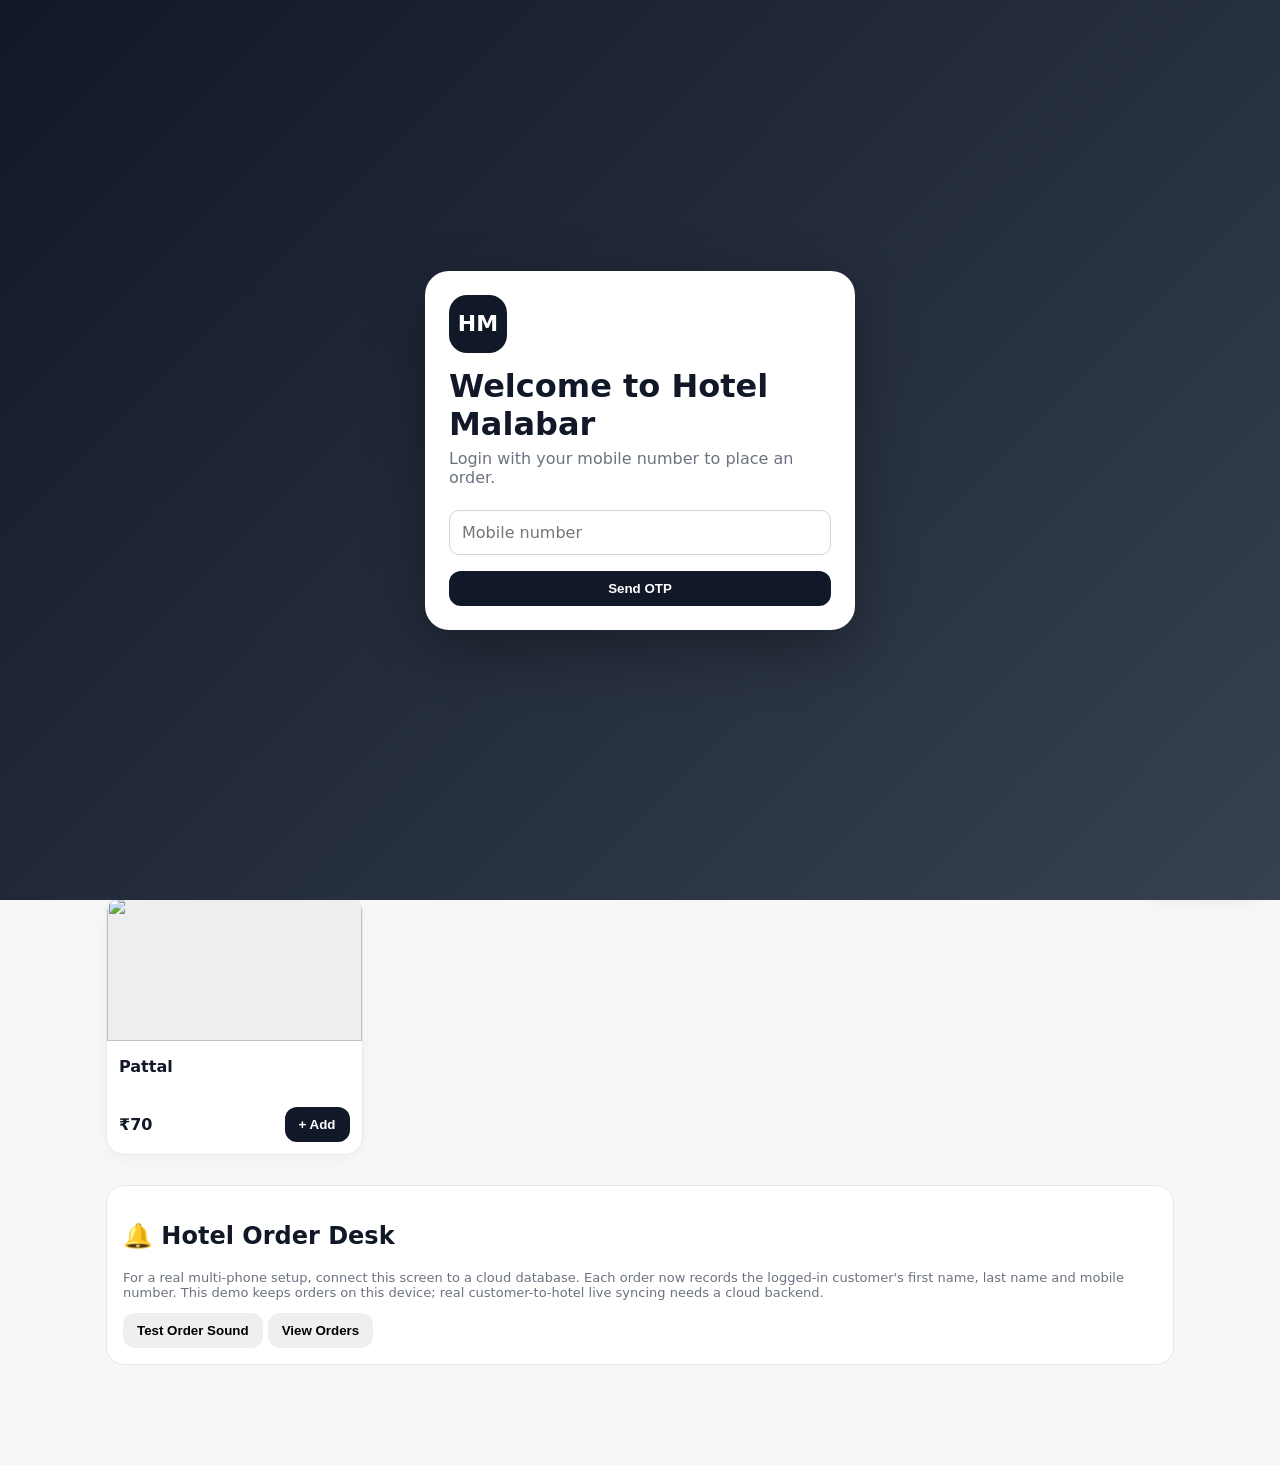
<file: index.html>
<!doctype html><html lang="en"><head><meta charset="utf-8"><meta name="viewport" content="width=device-width,initial-scale=1"><meta name="theme-color" content="#111827"><title>Hotel Malabar</title><style>
:root{--bg:#f7f7f8;--card:#fff;--ink:#111827;--muted:#6b7280;--brand:#0f172a;--accent:#e11d48;--line:#e5e7eb}*{box-sizing:border-box}body{margin:0;font-family:system-ui,-apple-system,Segoe UI,Roboto,sans-serif;background:var(--bg);color:var(--ink)}header{position:sticky;top:0;z-index:20;background:#fff;border-bottom:1px solid var(--line)}.top{max-width:1100px;margin:auto;padding:14px 16px;display:flex;align-items:center;gap:12px;justify-content:space-between}.logo{display:flex;align-items:center;gap:10px;font-weight:900;font-size:20px}.mark{width:42px;height:42px;border-radius:13px;background:linear-gradient(135deg,#111827,#374151);color:#fff;display:grid;place-items:center;font-weight:900}button{border:0;border-radius:12px;padding:10px 14px;font-weight:700;cursor:pointer}.cartbtn{background:#111827;color:#fff}main{max-width:1100px;margin:auto;padding:18px 16px 100px}.hero{background:linear-gradient(135deg,#111827,#374151);color:#fff;border-radius:22px;padding:24px;margin-bottom:18px}.hero h1{margin:0 0 5px;font-size:30px}.hero p{margin:4px 0;color:#d1d5db}.notice{margin-top:14px;background:#fff;color:#111827;padding:10px 12px;border-radius:12px;font-weight:700;display:inline-block}.cats{display:flex;gap:8px;overflow:auto;padding:4px 0 14px;position:sticky;top:71px;background:var(--bg);z-index:10}.cat{white-space:nowrap;background:#fff;border:1px solid var(--line);padding:9px 13px;border-radius:999px}.cat.active{background:#111827;color:#fff}.grid{display:grid;grid-template-columns:repeat(auto-fill,minmax(210px,1fr));gap:14px}.card{background:#fff;border:1px solid var(--line);border-radius:18px;overflow:hidden;box-shadow:0 4px 14px #00000008}.pic{width:100%;height:145px;object-fit:cover;background:#eee}.body{padding:12px}.name{font-weight:800;min-height:42px}.row{display:flex;align-items:center;justify-content:space-between;gap:8px;margin-top:8px}.price{font-weight:900}.add{background:#111827;color:#fff}.add:disabled{background:#d1d5db;cursor:not-allowed}.fab{position:fixed;right:18px;bottom:18px;z-index:30;background:#e11d48;color:#fff;border-radius:999px;padding:14px 18px;box-shadow:0 8px 25px #0003}.drawer{position:fixed;inset:0;background:#0007;z-index:50;display:none}.drawer.show{display:block}.sheet{position:absolute;right:0;top:0;height:100%;width:min(460px,100%);background:#fff;padding:18px;overflow:auto}.sheet h2{margin-top:0}.cartline{display:grid;grid-template-columns:1fr auto auto;gap:8px;align-items:center;border-bottom:1px solid var(--line);padding:12px 0}.qty button{padding:4px 8px;border:1px solid var(--line);background:#fff}.field{width:100%;padding:12px;border:1px solid #d1d5db;border-radius:10px;margin:5px 0 10px;font:inherit}.summary{background:#f3f4f6;border-radius:14px;padding:12px;margin-top:10px}.checkout{background:#111827;color:#fff;width:100%;margin-top:12px}.admin{margin-top:30px;background:#fff;border:1px solid var(--line);border-radius:18px;padding:16px}.order{border:1px solid var(--line);border-radius:14px;padding:12px;margin-top:10px}.muted{color:var(--muted);font-size:13px}.bill{font-family:ui-monospace,monospace;background:#fff;border:1px dashed #aaa;padding:16px;max-width:420px;margin:0 auto}@media(max-width:600px){.grid{grid-template-columns:repeat(2,minmax(0,1fr));gap:9px}.pic{height:110px}.body{padding:9px}.name{font-size:14px}.hero h1{font-size:25px}}

.loginOverlay{position:fixed;inset:0;z-index:999;background:linear-gradient(135deg,#111827,#374151);display:grid;place-items:center;padding:18px}
.loginCard{width:min(430px,100%);background:#fff;border-radius:24px;padding:24px;box-shadow:0 20px 60px #0005}
.loginLogo{width:58px;height:58px;border-radius:18px;background:#111827;color:#fff;display:grid;place-items:center;font-weight:900;font-size:22px;margin-bottom:14px}
.loginCard h1{margin:0 0 6px}.loginCard p{color:#6b7280;margin:6px 0 18px}
.loginStep{display:none}.loginStep.active{display:block}
.loginBtn{width:100%;background:#111827;color:#fff;margin-top:6px}
.otpHint{background:#f3f4f6;border-radius:12px;padding:10px;margin:10px 0;font-size:13px}
.profile{font-size:13px;color:#6b7280}
.logoutBtn{background:#f3f4f6;color:#111827}
</style></head><body class='locked'>
<div class="loginOverlay" id="loginOverlay">
  <div class="loginCard">
    <div class="loginLogo">HM</div>
    <div id="stepPhone" class="loginStep active">
      <h1>Welcome to Hotel Malabar</h1>
      <p>Login with your mobile number to place an order.</p>
      <input class="field" id="loginPhone" inputmode="numeric" maxlength="10" placeholder="Mobile number">
      <button class="loginBtn" onclick="sendOTP()">Send OTP</button>
    </div>
    <div id="stepOtp" class="loginStep">
      <h1>Verify mobile number</h1>
      <p>Enter the 6-digit OTP.</p>
      <input class="field" id="loginOtp" inputmode="numeric" maxlength="6" placeholder="Enter OTP">
      <div class="otpHint" id="otpHint"></div>
      <button class="loginBtn" onclick="verifyOTP()">Verify OTP</button>
      <button class="logoutBtn" style="width:100%;margin-top:8px" onclick="backToPhone()">Change number</button>
    </div>
    <div id="stepName" class="loginStep">
      <h1>Your details</h1>
      <p>Enter your name once. We will attach it to every order.</p>
      <input class="field" id="firstName" placeholder="First name">
      <input class="field" id="lastName" placeholder="Last name">
      <button class="loginBtn" onclick="saveProfile()">Continue to Hotel Malabar</button>
    </div>
  </div>
</div>
<header><div class="top"><div class="logo"><div class="mark">HM</div><div>HOTEL MALABAR<div class="muted">Food Delivery</div></div></div><div style="display:flex;align-items:center;gap:8px"><span class="profile" id="headerProfile"></span><button class="logoutBtn" onclick="logout()">Logout</button><button class="cartbtn" onclick="openCart()">🛒 Cart <span id="cartCount">0</span></button></div></header><main><section class="hero"><h1>Hotel Malabar</h1><p>Fresh Kerala & Indian favourites delivered to your door.</p><p>📍 Bommasandra • Yarandahalli • Jigani • Electronic City</p><div class="notice">🚚 First 2 km FREE • After 2 km: ₹50 / km</div></section><div class="cats" id="cats"></div><div class="grid" id="grid"></div><section class="admin"><h2>🔔 Hotel Order Desk</h2><p class="muted">For a real multi-phone setup, connect this screen to a cloud database. Each order now records the logged-in customer's first name, last name and mobile number. This demo keeps orders on this device; real customer-to-hotel live syncing needs a cloud backend.</p><button onclick="testSound()">Test Order Sound</button> <button onclick="showOrders()">View Orders</button><div id="orders"></div></section></main><button class="fab" onclick="openCart()">🛒 View Cart</button>
<div class="drawer" id="drawer"><div class="sheet"><button onclick="closeCart()">✕ Close</button><h2>Your Order</h2><div id="cart"></div><div class="summary"><div>Food total: ₹<span id="foodTotal">0</span></div><div>Delivery: ₹<span id="delivery">0</span></div><hr><strong>Total: ₹<span id="grand">0</span></strong></div><h3>Customer</h3><div class="summary"><b id="loggedCustomer">Not logged in</b><div class="muted" id="loggedPhone"></div></div><textarea class="field" id="address" rows="3" placeholder="Delivery address"></textarea><input class="field" id="km" type="number" min="0" step="0.1" placeholder="Delivery distance in km (e.g. 3.5)"><p class="muted">0–2 km = FREE. Above 2 km, each started km is ₹50.</p><button class="checkout" onclick="placeOrder()">Place Order</button></div></div>
<div class="drawer" id="billDrawer"><div class="sheet"><button onclick="document.getElementById('billDrawer').classList.remove('show')">✕ Close</button><div id="bill"></div><button class="checkout" onclick="window.print()">🖨️ Print Bill</button></div></div>
<script>const items=[{"id": 1, "cat": "Breakfast", "name": "Puttu", "price": 70, "img": "https://loremflickr.com/640/480/puttu?lock=2670"}, {"id": 2, "cat": "Breakfast", "name": "Poori", "price": 70, "img": "https://loremflickr.com/640/480/poori?lock=179"}, {"id": 3, "cat": "Breakfast", "name": "Appam", "price": 70, "img": "https://loremflickr.com/640/480/appam?lock=1907"}, {"id": 4, "cat": "Breakfast", "name": "Idli", "price": 70, "img": "https://loremflickr.com/640/480/idli?lock=173"}, {"id": 5, "cat": "Breakfast", "name": "Tomato Rice Bath", "price": 70, "img": "https://loremflickr.com/640/480/tomato+rice+bath?lock=5310"}, {"id": 6, "cat": "Breakfast", "name": "Lemon Rice Bath", "price": 70, "img": "https://loremflickr.com/640/480/lemon+rice+bath?lock=7626"}, {"id": 7, "cat": "Breakfast", "name": "Pulao", "price": 70, "img": "https://loremflickr.com/640/480/pulao?lock=9058"}, {"id": 8, "cat": "Breakfast", "name": "Nool Puttu", "price": 70, "img": "https://loremflickr.com/640/480/nool+puttu?lock=7531"}, {"id": 9, "cat": "Breakfast", "name": "Pattal", "price": 70, "img": "https://loremflickr.com/640/480/pattal?lock=659"}, {"id": 10, "cat": "Dosa", "name": "Plain Dosa", "price": 60, "img": "https://loremflickr.com/640/480/plain+dosa?lock=7473"}, {"id": 11, "cat": "Dosa", "name": "Ghee Roast", "price": 60, "img": "https://loremflickr.com/640/480/ghee+roast?lock=5171"}, {"id": 12, "cat": "Dosa", "name": "Set Dosa", "price": 70, "img": "https://loremflickr.com/640/480/set+dosa?lock=4213"}, {"id": 13, "cat": "Dosa", "name": "Lemon Dosa", "price": 70, "img": "https://loremflickr.com/640/480/lemon+dosa?lock=6619"}, {"id": 14, "cat": "Dosa", "name": "Neer Dosa", "price": 70, "img": "https://loremflickr.com/640/480/neer+dosa?lock=3807"}, {"id": 15, "cat": "Dosa", "name": "Egg Dosa", "price": 70, "img": "https://loremflickr.com/640/480/egg+dosa?lock=7744"}, {"id": 16, "cat": "Dosa", "name": "Chilly Chicken Dosa", "price": 180, "img": "https://loremflickr.com/640/480/chilly+chicken+food+dosa?lock=4999"}, {"id": 17, "cat": "Dosa", "name": "Butter Chicken Dosa", "price": 190, "img": "https://loremflickr.com/640/480/butter+chicken+food+dosa?lock=6227"}, {"id": 18, "cat": "Dosa", "name": "Egg Chilly Dosa", "price": 150, "img": "https://loremflickr.com/640/480/egg+chilly+dosa?lock=9171"}, {"id": 19, "cat": "Dosa", "name": "Paneer Dosa", "price": 140, "img": "https://loremflickr.com/640/480/paneer+dosa?lock=9522"}, {"id": 20, "cat": "Dosa", "name": "Mushroom Dosa", "price": 150, "img": "https://loremflickr.com/640/480/mushroom+dosa?lock=6364"}, {"id": 21, "cat": "Noodles", "name": "Chicken Noodles", "price": 190, "img": "https://loremflickr.com/640/480/chicken+food+noodles?lock=6028"}, {"id": 22, "cat": "Noodles", "name": "Egg Noodles", "price": 150, "img": "https://loremflickr.com/640/480/egg+noodles?lock=7073"}, {"id": 23, "cat": "Noodles", "name": "Chicken Schezwan Noodles", "price": 200, "img": "https://loremflickr.com/640/480/chicken+food+schezwan+noodles?lock=48"}, {"id": 24, "cat": "Noodles", "name": "Egg Schezwan Noodles", "price": 170, "img": "https://loremflickr.com/640/480/egg+schezwan+noodles?lock=148"}, {"id": 25, "cat": "Noodles", "name": "Mix Non Veg Noodles", "price": 270, "img": "https://loremflickr.com/640/480/mix+non+veg+noodles?lock=2100"}, {"id": 26, "cat": "Noodles", "name": "Veg Noodles", "price": 150, "img": "https://loremflickr.com/640/480/veg+noodles?lock=5865"}, {"id": 27, "cat": "Biriyani", "name": "Chicken Biryani", "price": 210, "img": "https://loremflickr.com/640/480/chicken+food+biryani?lock=2524"}, {"id": 28, "cat": "Biriyani", "name": "Chicken Biryani Half", "price": 150, "img": "https://loremflickr.com/640/480/chicken+food+biryani+half?lock=4158"}, {"id": 29, "cat": "Biriyani", "name": "Malabar Biryani", "price": 220, "img": "https://loremflickr.com/640/480/malabar+biryani?lock=1219"}, {"id": 30, "cat": "Biriyani", "name": "Hyderbad Biryani", "price": 250, "img": "https://loremflickr.com/640/480/hyderbad+biryani?lock=7444"}, {"id": 31, "cat": "Biriyani", "name": "Andhra Biryani", "price": 260, "img": "https://loremflickr.com/640/480/andhra+biryani?lock=3458"}, {"id": 32, "cat": "Biriyani", "name": "Chilli Chicken Biryani", "price": 260, "img": "https://loremflickr.com/640/480/chilli+chicken+food+biryani?lock=1139"}, {"id": 33, "cat": "Biriyani", "name": "Lolipop Biryani", "price": 280, "img": "https://loremflickr.com/640/480/lolipop+biryani?lock=1511"}, {"id": 34, "cat": "Biriyani", "name": "Chicken Manchuriyani Biryani", "price": 250, "img": "https://loremflickr.com/640/480/chicken+food+manchuriyani+biryani?lock=8964"}, {"id": 35, "cat": "Biriyani", "name": "Sp Chicken Biryani", "price": 260, "img": "https://loremflickr.com/640/480/sp+chicken+food+biryani?lock=6305"}, {"id": 36, "cat": "Biriyani", "name": "Tandoori Biryani", "price": 270, "img": "https://loremflickr.com/640/480/tandoori+biryani?lock=1305"}, {"id": 37, "cat": "Biriyani", "name": "Tandoori Kalmi Biryani", "price": 270, "img": "https://loremflickr.com/640/480/tandoori+kalmi+biryani?lock=8261"}, {"id": 38, "cat": "Biriyani", "name": "Fry Peas Biryani", "price": 250, "img": "https://loremflickr.com/640/480/fry+peas+biryani?lock=7150"}, {"id": 39, "cat": "Biriyani", "name": "Egg Biryani", "price": 150, "img": "https://loremflickr.com/640/480/egg+biryani?lock=8134"}, {"id": 40, "cat": "Biriyani", "name": "Mutton Biryani", "price": 320, "img": "https://loremflickr.com/640/480/mutton+food+biryani?lock=6329"}, {"id": 41, "cat": "Biriyani", "name": "Hyderabadi Mutton Biryani", "price": 340, "img": "https://loremflickr.com/640/480/hyderabadi+mutton+food+biryani?lock=3560"}, {"id": 42, "cat": "Biriyani", "name": "Prawns Biryani", "price": 270, "img": "https://loremflickr.com/640/480/prawn+food+biryani?lock=5460"}, {"id": 43, "cat": "Biriyani", "name": "Fish Biryani", "price": 320, "img": "https://loremflickr.com/640/480/fish+food+biryani?lock=8897"}, {"id": 44, "cat": "Biriyani", "name": "Mutton Pulao", "price": 330, "img": "https://loremflickr.com/640/480/mutton+food+pulao?lock=4662"}, {"id": 45, "cat": "Biriyani", "name": "Chicken Pulao", "price": 200, "img": "https://loremflickr.com/640/480/chicken+food+pulao?lock=6548"}, {"id": 46, "cat": "Biriyani", "name": "Biryani Rice", "price": 110, "img": "https://loremflickr.com/640/480/biryani+rice?lock=5294"}, {"id": 47, "cat": "Chinese Rice", "name": "Chicken Fried Rice", "price": 180, "img": "https://loremflickr.com/640/480/chicken+food+fried+rice?lock=4430"}, {"id": 48, "cat": "Chinese Rice", "name": "Egg Fried Rice", "price": 140, "img": "https://loremflickr.com/640/480/egg+fried+rice?lock=9348"}, {"id": 49, "cat": "Chinese Rice", "name": "Chicken Schezwan Fried Rice", "price": 190, "img": "https://loremflickr.com/640/480/chicken+food+schezwan+fried+rice?lock=8608"}, {"id": 50, "cat": "Chinese Rice", "name": "Egg Schezwan Fried Rice", "price": 160, "img": "https://loremflickr.com/640/480/egg+schezwan+fried+rice?lock=3879"}, {"id": 51, "cat": "Chinese Rice", "name": "Prawns Fried Rice", "price": 300, "img": "https://loremflickr.com/640/480/prawn+food+fried+rice?lock=4597"}, {"id": 52, "cat": "Chinese Rice", "name": "Mix Non Veg Fried Rice", "price": 310, "img": "https://loremflickr.com/640/480/mix+non+veg+fried+rice?lock=3008"}, {"id": 53, "cat": "Veg Rice & Biriyani", "name": "Paneer Biryani", "price": 200, "img": "https://loremflickr.com/640/480/paneer+biryani?lock=1458"}, {"id": 54, "cat": "Veg Rice & Biriyani", "name": "Mushroom Biryani", "price": 200, "img": "https://loremflickr.com/640/480/mushroom+biryani?lock=8117"}, {"id": 55, "cat": "Veg Rice & Biriyani", "name": "Vegetable Biryani", "price": 140, "img": "https://loremflickr.com/640/480/vegetable+biryani?lock=2590"}, {"id": 56, "cat": "Veg Rice & Biriyani", "name": "Veg Fried Rice", "price": 130, "img": "https://loremflickr.com/640/480/veg+fried+rice?lock=7656"}, {"id": 57, "cat": "Veg Rice & Biriyani", "name": "Ghee Rice", "price": 100, "img": "https://loremflickr.com/640/480/ghee+rice?lock=899"}, {"id": 58, "cat": "Veg Rice & Biriyani", "name": "Jeera Rice", "price": 100, "img": "https://loremflickr.com/640/480/jeera+rice?lock=8990"}, {"id": 59, "cat": "Veg Rice & Biriyani", "name": "Veg Schezwan Fried Rice", "price": 140, "img": "https://loremflickr.com/640/480/veg+schezwan+fried+rice?lock=9425"}, {"id": 60, "cat": "Veg Rice & Biriyani", "name": "Veg Pulao", "price": 120, "img": "https://loremflickr.com/640/480/veg+pulao?lock=3789"}, {"id": 61, "cat": "Veg Rice & Biriyani", "name": "Paneer Fried Rice", "price": 170, "img": "https://loremflickr.com/640/480/paneer+fried+rice?lock=7335"}, {"id": 62, "cat": "Veg Rice & Biriyani", "name": "Mushroom Fried Rice", "price": 170, "img": "https://loremflickr.com/640/480/mushroom+fried+rice?lock=9739"}, {"id": 63, "cat": "Veg Rice & Biriyani", "name": "Gobi Fried Rice", "price": 150, "img": "https://loremflickr.com/640/480/gobi+fried+rice?lock=1313"}, {"id": 64, "cat": "Roti Items", "name": "Tandoori Roti", "price": 40, "img": "https://loremflickr.com/640/480/tandoori+roti?lock=1290"}, {"id": 65, "cat": "Roti Items", "name": "Butter Roti", "price": 50, "img": "https://loremflickr.com/640/480/butter+roti?lock=707"}, {"id": 66, "cat": "Roti Items", "name": "Butter Non (2pcs)", "price": 110, "img": "https://loremflickr.com/640/480/butter+non?lock=2861"}, {"id": 67, "cat": "Roti Items", "name": "Plain Nan (2pcs)", "price": 90, "img": "https://loremflickr.com/640/480/plain+nan?lock=7694"}, {"id": 68, "cat": "Roti Items", "name": "Garlic Nan (2pcs)", "price": 120, "img": "https://loremflickr.com/640/480/garlic+nan?lock=493"}, {"id": 69, "cat": "Roti Items", "name": "Kulcha (2pcs)", "price": 90, "img": "https://loremflickr.com/640/480/kulcha?lock=6368"}, {"id": 70, "cat": "Roti Items", "name": "Butter Kulcha", "price": 120, "img": "https://loremflickr.com/640/480/butter+kulcha?lock=4186"}, {"id": 71, "cat": "Roti Items", "name": "Aloo Paratha", "price": 80, "img": "https://loremflickr.com/640/480/aloo+paratha?lock=8753"}, {"id": 72, "cat": "Roti Items", "name": "Kerala Paratha", "price": 25, "img": "https://loremflickr.com/640/480/kerala+paratha?lock=7641"}, {"id": 73, "cat": "Roti Items", "name": "Egg Ceylon Paratha", "price": 90, "img": "https://loremflickr.com/640/480/egg+ceylon+paratha?lock=1036"}, {"id": 74, "cat": "Roti Items", "name": "Plain Ceylon (2pcs)", "price": 70, "img": "https://loremflickr.com/640/480/plain+ceylon?lock=9655"}, {"id": 75, "cat": "Roti Items", "name": "Special Parotta", "price": 80, "img": "https://loremflickr.com/640/480/special+parotta?lock=1271"}, {"id": 76, "cat": "Roti Items", "name": "Chicken Kothu Parotta", "price": 140, "img": "https://loremflickr.com/640/480/chicken+food+kothu+parotta?lock=4239"}, {"id": 77, "cat": "Roti Items", "name": "Veg Kothu Parotta", "price": 100, "img": "https://loremflickr.com/640/480/veg+kothu+parotta?lock=367"}, {"id": 78, "cat": "Roti Items", "name": "Egg Kothu Parotta", "price": 110, "img": "https://loremflickr.com/640/480/egg+kothu+parotta?lock=5981"}, {"id": 79, "cat": "Meals", "name": "Kerala Meals", "price": 100, "img": "https://loremflickr.com/640/480/kerala+meals?lock=7061"}, {"id": 80, "cat": "Meals", "name": "Special Meals", "price": 170, "img": "https://loremflickr.com/640/480/special+meals?lock=4845"}, {"id": 81, "cat": "Meals", "name": "Chicken Curry Rice", "price": 230, "img": "https://loremflickr.com/640/480/chicken+food+curry+rice?lock=9772"}, {"id": 82, "cat": "Meals", "name": "Mutton Curry Rice", "price": 290, "img": "https://loremflickr.com/640/480/mutton+food+curry+rice?lock=1483"}, {"id": 83, "cat": "Meals", "name": "Fish Curry Rice", "price": 230, "img": "https://loremflickr.com/640/480/fish+food+curry+rice?lock=4667"}, {"id": 84, "cat": "Meals", "name": "Chatti Choru", "price": 250, "img": "https://loremflickr.com/640/480/chatti+choru?lock=9893"}, {"id": 85, "cat": "Veg Starters", "name": "Paneer Tikka", "price": 260, "img": "https://loremflickr.com/640/480/paneer+tikka?lock=2316"}, {"id": 86, "cat": "Veg Starters", "name": "Malai Broccoli", "price": 280, "img": "https://loremflickr.com/640/480/malai+broccoli?lock=416"}, {"id": 87, "cat": "Veg Starters", "name": "Hariyali Paneer Tikka", "price": 280, "img": "https://loremflickr.com/640/480/hariyali+paneer+tikka?lock=922"}, {"id": 88, "cat": "Veg Starters", "name": "Gobi Manchurian", "price": 130, "img": "https://loremflickr.com/640/480/gobi+manchurian?lock=3766"}, {"id": 89, "cat": "Veg Starters", "name": "Paneer Manchurian", "price": 200, "img": "https://loremflickr.com/640/480/paneer+manchurian?lock=6955"}, {"id": 90, "cat": "Veg Starters", "name": "Paneer Chilli", "price": 200, "img": "https://loremflickr.com/640/480/paneer+chilli?lock=7066"}, {"id": 91, "cat": "Veg Starters", "name": "Paneer Mejestic", "price": 220, "img": "https://loremflickr.com/640/480/paneer+mejestic?lock=8547"}, {"id": 92, "cat": "Veg Starters", "name": "Dragon Paneer", "price": 240, "img": "https://loremflickr.com/640/480/dragon+paneer?lock=3324"}, {"id": 93, "cat": "Veg Starters", "name": "Veg 65", "price": 200, "img": "https://loremflickr.com/640/480/veg+65?lock=9546"}, {"id": 94, "cat": "Veg Starters", "name": "Mushroom Manchurian", "price": 200, "img": "https://loremflickr.com/640/480/mushroom+manchurian?lock=8514"}, {"id": 95, "cat": "Veg Starters", "name": "Mushroom Chilli", "price": 200, "img": "https://loremflickr.com/640/480/mushroom+chilli?lock=1552"}, {"id": 96, "cat": "Veg Starters", "name": "Mushroom Pepper", "price": 200, "img": "https://loremflickr.com/640/480/mushroom+pepper?lock=5871"}, {"id": 97, "cat": "Veg Starters", "name": "Mushroom 65", "price": 200, "img": "https://loremflickr.com/640/480/mushroom+65?lock=5006"}, {"id": 98, "cat": "Veg Starters", "name": "Mushroom Pakoda", "price": 200, "img": "https://loremflickr.com/640/480/mushroom+pakoda?lock=9634"}, {"id": 99, "cat": "Veg Starters", "name": "Baby Corn Chilli", "price": 200, "img": "https://loremflickr.com/640/480/baby+corn+chilli?lock=469"}, {"id": 100, "cat": "Veg Starters", "name": "Baby Corn Manchurian", "price": 200, "img": "https://loremflickr.com/640/480/baby+corn+manchurian?lock=1001"}, {"id": 101, "cat": "Veg Starters", "name": "Baby Corn Pepper", "price": 200, "img": "https://loremflickr.com/640/480/baby+corn+pepper?lock=5776"}, {"id": 102, "cat": "Veg Starters", "name": "Paneer Pepper", "price": 200, "img": "https://loremflickr.com/640/480/paneer+pepper?lock=333"}, {"id": 103, "cat": "Veg Starters", "name": "Paneer Fry", "price": 200, "img": "https://loremflickr.com/640/480/paneer+fry?lock=7350"}, {"id": 104, "cat": "Veg Starters", "name": "Paneer 65", "price": 200, "img": "https://loremflickr.com/640/480/paneer+65?lock=1919"}, {"id": 105, "cat": "Egg Items", "name": "Egg Chilli", "price": 120, "img": "https://loremflickr.com/640/480/egg+chilli?lock=2864"}, {"id": 106, "cat": "Egg Items", "name": "Egg Manchurian", "price": 120, "img": "https://loremflickr.com/640/480/egg+manchurian?lock=1036"}, {"id": 107, "cat": "Egg Items", "name": "Egg 65", "price": 120, "img": "https://loremflickr.com/640/480/egg+65?lock=2890"}, {"id": 108, "cat": "Egg Items", "name": "Egg Pepper", "price": 120, "img": "https://loremflickr.com/640/480/egg+pepper?lock=416"}, {"id": 109, "cat": "Egg Items", "name": "Omlete", "price": 70, "img": "https://loremflickr.com/640/480/omlete?lock=3858"}, {"id": 110, "cat": "Egg Items", "name": "Egg Masala", "price": 110, "img": "https://loremflickr.com/640/480/egg+masala?lock=4128"}, {"id": 111, "cat": "Egg Items", "name": "Egg Roast", "price": 80, "img": "https://loremflickr.com/640/480/egg+roast?lock=1227"}, {"id": 112, "cat": "Egg Items", "name": "Kalaki", "price": 70, "img": "https://loremflickr.com/640/480/kalaki?lock=5449"}, {"id": 113, "cat": "Egg Items", "name": "Egg Mugali", "price": 110, "img": "https://loremflickr.com/640/480/egg+mugali?lock=1454"}, {"id": 114, "cat": "Egg Items", "name": "Eggburji", "price": 80, "img": "https://loremflickr.com/640/480/eggburji?lock=224"}, {"id": 115, "cat": "Non Veg Starters", "name": "Chicken Manchurian", "price": 230, "img": "https://loremflickr.com/640/480/chicken+food+manchurian?lock=2899"}, {"id": 116, "cat": "Non Veg Starters", "name": "Chicken Chilly", "price": 230, "img": "https://loremflickr.com/640/480/chicken+food+chilly?lock=6640"}, {"id": 117, "cat": "Non Veg Starters", "name": "Chicken Pepper Dry", "price": 230, "img": "https://loremflickr.com/640/480/chicken+food+pepper+dry?lock=1127"}, {"id": 118, "cat": "Non Veg Starters", "name": "Dragon Chicken", "price": 270, "img": "https://loremflickr.com/640/480/dragon+chicken+food?lock=1717"}, {"id": 119, "cat": "Non Veg Starters", "name": "Chicken Majestic", "price": 270, "img": "https://loremflickr.com/640/480/chicken+food+majestic?lock=1797"}, {"id": 120, "cat": "Non Veg Starters", "name": "Chicken Lemon Dry", "price": 270, "img": "https://loremflickr.com/640/480/chicken+food+lemon+dry?lock=6804"}, {"id": 121, "cat": "Non Veg Starters", "name": "Chicken Lollipop", "price": 240, "img": "https://loremflickr.com/640/480/chicken+food+lollipop?lock=1189"}, {"id": 122, "cat": "Non Veg Starters", "name": "Chicken Fry", "price": 230, "img": "https://loremflickr.com/640/480/chicken+food+fry?lock=6535"}, {"id": 123, "cat": "Non Veg Starters", "name": "Chicken Gaunter Dry", "price": 270, "img": "https://loremflickr.com/640/480/chicken+food+gaunter+dry?lock=3349"}, {"id": 124, "cat": "Non Veg Starters", "name": "Chicken 65", "price": 250, "img": "https://loremflickr.com/640/480/chicken+food+65?lock=4397"}, {"id": 125, "cat": "Non Veg Starters", "name": "Chicken Kabab", "price": 170, "img": "https://loremflickr.com/640/480/chicken+food+kabab?lock=9831"}, {"id": 126, "cat": "Non Veg Starters", "name": "Chicken Honey", "price": 250, "img": "https://loremflickr.com/640/480/chicken+food+honey?lock=7064"}, {"id": 127, "cat": "Non Veg Starters", "name": "Chicken Ginger Dry", "price": 250, "img": "https://loremflickr.com/640/480/chicken+food+ginger+dry?lock=6206"}, {"id": 128, "cat": "Non Veg Starters", "name": "Chicken 555", "price": 260, "img": "https://loremflickr.com/640/480/chicken+food+555?lock=6751"}, {"id": 129, "cat": "Non Veg Starters", "name": "Mutton Fry", "price": 260, "img": "https://loremflickr.com/640/480/mutton+food+fry?lock=1695"}, {"id": 130, "cat": "Non Veg Starters", "name": "Mutton Pepper Dry", "price": 260, "img": "https://loremflickr.com/640/480/mutton+food+pepper+dry?lock=656"}, {"id": 131, "cat": "Non Veg Starters", "name": "Mutton Ghee Rost", "price": 280, "img": "https://loremflickr.com/640/480/mutton+food+ghee+rost?lock=8682"}, {"id": 132, "cat": "Non Veg Starters", "name": "Mutton Chilli", "price": 260, "img": "https://loremflickr.com/640/480/mutton+food+chilli?lock=4045"}, {"id": 133, "cat": "Non Veg Starters", "name": "Mutton Boti Fry", "price": 250, "img": "https://loremflickr.com/640/480/mutton+food+boti+fry?lock=3900"}, {"id": 134, "cat": "Non Veg Starters", "name": "Mutton Boti Masala", "price": 200, "img": "https://loremflickr.com/640/480/mutton+food+boti+masala?lock=2317"}, {"id": 135, "cat": "Tandoori", "name": "Tandoori Chicken (Full)", "price": 460, "img": "https://loremflickr.com/640/480/tandoori+chicken+food?lock=3171"}, {"id": 136, "cat": "Tandoori", "name": "Tandoori Chicken (Half)", "price": 250, "img": "https://loremflickr.com/640/480/tandoori+chicken+food?lock=8202"}, {"id": 137, "cat": "Tandoori", "name": "Kalmi Kabab (Full)", "price": 310, "img": "https://loremflickr.com/640/480/kalmi+kabab?lock=1967"}, {"id": 138, "cat": "Tandoori", "name": "Kalmi Kabab (Half)", "price": 180, "img": "https://loremflickr.com/640/480/kalmi+kabab?lock=5555"}, {"id": 139, "cat": "Tandoori", "name": "Hariyali Kabab", "price": 230, "img": "https://loremflickr.com/640/480/hariyali+kabab?lock=5189"}, {"id": 140, "cat": "Tandoori", "name": "Chicken Tikka", "price": 240, "img": "https://loremflickr.com/640/480/chicken+food+tikka?lock=1930"}, {"id": 141, "cat": "Tandoori", "name": "Malai Tikka", "price": 260, "img": "https://loremflickr.com/640/480/malai+tikka?lock=8482"}, {"id": 142, "cat": "Tandoori", "name": "Chicken Seekh Kabab", "price": 280, "img": "https://loremflickr.com/640/480/chicken+food+seekh+kabab?lock=4528"}, {"id": 143, "cat": "Tandoori", "name": "Mutton Seekh Kabab", "price": 320, "img": "https://loremflickr.com/640/480/mutton+food+seekh+kabab?lock=8895"}, {"id": 144, "cat": "Non Veg Curry", "name": "Chicken Curry", "price": 180, "img": "https://loremflickr.com/640/480/chicken+food+curry?lock=7887"}, {"id": 145, "cat": "Non Veg Curry", "name": "Malabar Sp Chicken", "price": 230, "img": "https://loremflickr.com/640/480/malabar+sp+chicken+food?lock=9823"}, {"id": 146, "cat": "Non Veg Curry", "name": "Kadai Chicken", "price": 260, "img": "https://loremflickr.com/640/480/kadai+chicken+food?lock=9727"}, {"id": 147, "cat": "Non Veg Curry", "name": "Butter Chicken", "price": 260, "img": "https://loremflickr.com/640/480/butter+chicken+food?lock=1170"}, {"id": 148, "cat": "Non Veg Curry", "name": "Hyderbadi Chicken", "price": 260, "img": "https://loremflickr.com/640/480/hyderbadi+chicken+food?lock=421"}, {"id": 149, "cat": "Non Veg Curry", "name": "Chicken Tikka Masala", "price": 270, "img": "https://loremflickr.com/640/480/chicken+food+tikka+masala?lock=4269"}, {"id": 150, "cat": "Non Veg Curry", "name": "Chicken Chatpat", "price": 290, "img": "https://loremflickr.com/640/480/chicken+food+chatpat?lock=8066"}, {"id": 151, "cat": "Non Veg Curry", "name": "Chicken Handi", "price": 290, "img": "https://loremflickr.com/640/480/chicken+food+handi?lock=8232"}, {"id": 152, "cat": "Non Veg Curry", "name": "Chicken Cleopatra", "price": 270, "img": "https://loremflickr.com/640/480/chicken+food+cleopatra?lock=8335"}, {"id": 153, "cat": "Non Veg Curry", "name": "Chicken Chettinad", "price": 290, "img": "https://loremflickr.com/640/480/chicken+food+chettinad?lock=7511"}, {"id": 154, "cat": "Non Veg Curry", "name": "Dumka Chicken", "price": 290, "img": "https://loremflickr.com/640/480/dumka+chicken+food?lock=6421"}, {"id": 155, "cat": "Non Veg Curry", "name": "Ginger Chicken", "price": 260, "img": "https://loremflickr.com/640/480/ginger+chicken+food?lock=3053"}, {"id": 156, "cat": "Non Veg Curry", "name": "Garlic Chicken", "price": 260, "img": "https://loremflickr.com/640/480/garlic+chicken+food?lock=5732"}, {"id": 157, "cat": "Non Veg Curry", "name": "Lemon Chicken", "price": 260, "img": "https://loremflickr.com/640/480/lemon+chicken+food?lock=9886"}, {"id": 158, "cat": "Non Veg Curry", "name": "Chicken Mughlai", "price": 260, "img": "https://loremflickr.com/640/480/chicken+food+mughlai?lock=1997"}, {"id": 159, "cat": "Veg Curry", "name": "Dal Fry", "price": 100, "img": "https://loremflickr.com/640/480/dal+fry?lock=3730"}, {"id": 160, "cat": "Veg Curry", "name": "Dal Thadka", "price": 110, "img": "https://loremflickr.com/640/480/dal+thadka?lock=9936"}, {"id": 161, "cat": "Veg Curry", "name": "Dal Makhani", "price": 170, "img": "https://loremflickr.com/640/480/dal+makhani?lock=1268"}, {"id": 162, "cat": "Veg Curry", "name": "Mix Veg", "price": 170, "img": "https://loremflickr.com/640/480/mix+veg?lock=1788"}, {"id": 163, "cat": "Veg Curry", "name": "Palak Dal", "price": 170, "img": "https://loremflickr.com/640/480/palak+dal?lock=3630"}, {"id": 164, "cat": "Veg Curry", "name": "Green Pease Masala", "price": 100, "img": "https://loremflickr.com/640/480/green+pease+masala?lock=9500"}, {"id": 165, "cat": "Veg Curry", "name": "Chana Masala", "price": 100, "img": "https://loremflickr.com/640/480/chana+masala?lock=8217"}, {"id": 166, "cat": "Veg Curry", "name": "Aloo Palak", "price": 110, "img": "https://loremflickr.com/640/480/aloo+palak?lock=3544"}, {"id": 167, "cat": "Veg Curry", "name": "Paneer Butter Masala", "price": 170, "img": "https://loremflickr.com/640/480/paneer+butter+masala?lock=8002"}, {"id": 168, "cat": "Veg Curry", "name": "Palak Paneer", "price": 170, "img": "https://loremflickr.com/640/480/palak+paneer?lock=4737"}, {"id": 169, "cat": "Veg Curry", "name": "Veg Kadai", "price": 170, "img": "https://loremflickr.com/640/480/veg+kadai?lock=9619"}, {"id": 170, "cat": "Veg Curry", "name": "Paneer Kadai", "price": 200, "img": "https://loremflickr.com/640/480/paneer+kadai?lock=969"}, {"id": 171, "cat": "Veg Curry", "name": "Shahi Paneer", "price": 220, "img": "https://loremflickr.com/640/480/shahi+paneer?lock=4109"}, {"id": 172, "cat": "Veg Curry", "name": "Paneer Tikka Masala", "price": 220, "img": "https://loremflickr.com/640/480/paneer+tikka+masala?lock=6432"}, {"id": 173, "cat": "Veg Curry", "name": "Paneer Chaat Masala", "price": 220, "img": "https://loremflickr.com/640/480/paneer+chaat+masala?lock=4218"}, {"id": 174, "cat": "Veg Curry", "name": "Lacha Paneer", "price": 240, "img": "https://loremflickr.com/640/480/lacha+paneer?lock=1117"}, {"id": 175, "cat": "Veg Curry", "name": "Paneer Palapaja", "price": 240, "img": "https://loremflickr.com/640/480/paneer+palapaja?lock=6294"}, {"id": 176, "cat": "Veg Curry", "name": "Mushroom Mughlai", "price": 160, "img": "https://loremflickr.com/640/480/mushroom+mughlai?lock=1199"}, {"id": 177, "cat": "Veg Curry", "name": "Mushroom Kadai", "price": 160, "img": "https://loremflickr.com/640/480/mushroom+kadai?lock=334"}, {"id": 178, "cat": "Veg Curry", "name": "Mushroom Butter Masala", "price": 170, "img": "https://loremflickr.com/640/480/mushroom+butter+masala?lock=6752"}, {"id": 179, "cat": "Veg Curry", "name": "Baby Corn Masala", "price": 170, "img": "https://loremflickr.com/640/480/baby+corn+masala?lock=417"}, {"id": 180, "cat": "Veg Curry", "name": "Baby Corn Kadai", "price": 190, "img": "https://loremflickr.com/640/480/baby+corn+kadai?lock=8874"}, {"id": 181, "cat": "Veg Curry", "name": "Kaju Paneer", "price": 180, "img": "https://loremflickr.com/640/480/kaju+paneer?lock=2761"}, {"id": 182, "cat": "Veg Curry", "name": "Kaju Masala", "price": 170, "img": "https://loremflickr.com/640/480/kaju+masala?lock=5439"}, {"id": 183, "cat": "Grill", "name": "Grill Chicken Half", "price": 250, "img": "https://loremflickr.com/640/480/grill+chicken+food+half?lock=2470"}, {"id": 184, "cat": "Grill", "name": "Grill Chicken Full", "price": 460, "img": "https://loremflickr.com/640/480/grill+chicken+food+full?lock=5768"}, {"id": 185, "cat": "Grill", "name": "Alfaham Half", "price": 250, "img": "https://loremflickr.com/640/480/alfaham+half?lock=4787"}, {"id": 186, "cat": "Grill", "name": "Alfaham Full", "price": 460, "img": "https://loremflickr.com/640/480/alfaham+full?lock=6201"}, {"id": 187, "cat": "Grill", "name": "Shawarma Plate", "price": 140, "img": "https://loremflickr.com/640/480/shawarma+plate?lock=4303"}, {"id": 188, "cat": "Grill", "name": "Shawarma Roll", "price": 110, "img": "https://loremflickr.com/640/480/shawarma+roll?lock=6664"}, {"id": 189, "cat": "Grill", "name": "Alfaham (Quarter)", "price": 150, "img": "https://loremflickr.com/640/480/alfaham?lock=2946"}, {"id": 190, "cat": "Chinese Soup", "name": "Veg Sweet Corn Soup", "price": 130, "img": "https://loremflickr.com/640/480/veg+sweet+corn+soup?lock=943"}, {"id": 191, "cat": "Chinese Soup", "name": "Tomato Soup", "price": 130, "img": "https://loremflickr.com/640/480/tomato+soup?lock=1451"}, {"id": 192, "cat": "Chinese Soup", "name": "Veg Manjol Soup", "price": 150, "img": "https://loremflickr.com/640/480/veg+manjol+soup?lock=2929"}, {"id": 193, "cat": "Chinese Soup", "name": "Veg Clear Sour", "price": 150, "img": "https://loremflickr.com/640/480/veg+clear+sour?lock=9285"}, {"id": 194, "cat": "Chinese Soup", "name": "Veg Lemon Coriander", "price": 150, "img": "https://loremflickr.com/640/480/veg+lemon+coriander?lock=1673"}, {"id": 195, "cat": "Non Veg Soup", "name": "Chicken Sweet Corn", "price": 150, "img": "https://loremflickr.com/640/480/chicken+food+sweet+corn?lock=5963"}, {"id": 196, "cat": "Non Veg Soup", "name": "Chicken Manchow", "price": 150, "img": "https://loremflickr.com/640/480/chicken+food+manchow?lock=0"}, {"id": 197, "cat": "Non Veg Soup", "name": "Chicken Hot Sour Soup", "price": 150, "img": "https://loremflickr.com/640/480/chicken+food+hot+sour+soup?lock=5349"}, {"id": 198, "cat": "Non Veg Soup", "name": "Chicken Tommyane Sour", "price": 150, "img": "https://loremflickr.com/640/480/chicken+food+tommyane+sour?lock=1773"}, {"id": 199, "cat": "Non Veg Soup", "name": "Mutton Soup", "price": 180, "img": "https://loremflickr.com/640/480/mutton+food+soup?lock=1639"}, {"id": 200, "cat": "Sea Food", "name": "Fish Chilli", "price": null, "img": "https://loremflickr.com/640/480/fish+food+chilli?lock=2752"}, {"id": 201, "cat": "Sea Food", "name": "Fish Fry", "price": null, "img": "https://loremflickr.com/640/480/fish+food+fry?lock=9449"}, {"id": 202, "cat": "Sea Food", "name": "Fish Kabab", "price": null, "img": "https://loremflickr.com/640/480/fish+food+kabab?lock=628"}, {"id": 203, "cat": "Sea Food", "name": "Apollo Fish", "price": null, "img": "https://loremflickr.com/640/480/apollo+fish+food?lock=5393"}, {"id": 204, "cat": "Sea Food", "name": "Prawns Fish", "price": null, "img": "https://loremflickr.com/640/480/prawn+food+fish+food?lock=4888"}, {"id": 205, "cat": "Sea Food", "name": "Prawns Pepper", "price": null, "img": "https://loremflickr.com/640/480/prawn+food+pepper?lock=293"}, {"id": 206, "cat": "Sea Food", "name": "Loose Prawns", "price": null, "img": "https://loremflickr.com/640/480/loose+prawn+food?lock=1431"}, {"id": 207, "cat": "Sea Food", "name": "Prawns Chilli", "price": null, "img": "https://loremflickr.com/640/480/prawn+food+chilli?lock=1824"}, {"id": 208, "cat": "Sea Food", "name": "Garlic Prawns", "price": null, "img": "https://loremflickr.com/640/480/garlic+prawn+food?lock=3815"}, {"id": 209, "cat": "Tea / Coffee", "name": "Tea", "price": 12, "img": "https://loremflickr.com/640/480/tea?lock=1179"}, {"id": 210, "cat": "Tea / Coffee", "name": "Coffee", "price": 15, "img": "https://loremflickr.com/640/480/coffee?lock=9970"}, {"id": 211, "cat": "Tea / Coffee", "name": "Lemon Tea", "price": 15, "img": "https://loremflickr.com/640/480/lemon+tea?lock=7143"}, {"id": 212, "cat": "Tea / Coffee", "name": "Ginger Tea", "price": 15, "img": "https://loremflickr.com/640/480/ginger+tea?lock=2344"}, {"id": 213, "cat": "Tea / Coffee", "name": "Black Tea", "price": 12, "img": "https://loremflickr.com/640/480/black+tea?lock=9376"}, {"id": 214, "cat": "Tea / Coffee", "name": "Jaggery Tea", "price": 15, "img": "https://loremflickr.com/640/480/jaggery+tea?lock=7083"}, {"id": 215, "cat": "Tea / Coffee", "name": "Boost", "price": 15, "img": "https://loremflickr.com/640/480/boost?lock=3987"}, {"id": 216, "cat": "Tea / Coffee", "name": "Horlicks", "price": 15, "img": "https://loremflickr.com/640/480/horlicks?lock=2360"}, {"id": 217, "cat": "Tea / Coffee", "name": "Badam Milk", "price": 12, "img": "https://loremflickr.com/640/480/badam+milk?lock=2613"}, {"id": 218, "cat": "Tea / Coffee", "name": "Snacks", "price": null, "img": "https://loremflickr.com/640/480/snacks?lock=7357"}, {"id": 219, "cat": "Mojitos", "name": "Blue Lime", "price": 150, "img": "https://loremflickr.com/640/480/blue+lime?lock=3312"}, {"id": 220, "cat": "Mojitos", "name": "Lemon Mint", "price": 140, "img": "https://loremflickr.com/640/480/lemon+mint?lock=3412"}, {"id": 221, "cat": "Mojitos", "name": "Watermelon", "price": 110, "img": "https://loremflickr.com/640/480/watermelon?lock=4453"}, {"id": 222, "cat": "Mojitos", "name": "Pink Panther", "price": 110, "img": "https://loremflickr.com/640/480/pink+panther?lock=2441"}, {"id": 223, "cat": "Mojitos", "name": "Strawberry", "price": 100, "img": "https://loremflickr.com/640/480/strawberry?lock=8842"}, {"id": 224, "cat": "Mojitos", "name": "Mango", "price": 90, "img": "https://loremflickr.com/640/480/mango?lock=5672"}, {"id": 225, "cat": "Mojitos", "name": "Virgin Mojito", "price": 120, "img": "https://loremflickr.com/640/480/virgin+mojito?lock=4200"}, {"id": 226, "cat": "Milk Shake", "name": "Apple", "price": 100, "img": "https://loremflickr.com/640/480/apple?lock=2654"}, {"id": 227, "cat": "Milk Shake", "name": "Banana", "price": 90, "img": "https://loremflickr.com/640/480/banana?lock=4854"}, {"id": 228, "cat": "Milk Shake", "name": "Pomegranate", "price": 100, "img": "https://loremflickr.com/640/480/pomegranate?lock=8224"}, {"id": 229, "cat": "Milk Shake", "name": "Rose", "price": 140, "img": "https://loremflickr.com/640/480/rose?lock=3831"}, {"id": 230, "cat": "Milk Shake", "name": "Badam Milk", "price": 140, "img": "https://loremflickr.com/640/480/badam+milk?lock=2613"}, {"id": 231, "cat": "Milk Shake", "name": "Oreo", "price": 140, "img": "https://loremflickr.com/640/480/oreo?lock=2758"}, {"id": 232, "cat": "Milk Shake", "name": "Kitkat", "price": 140, "img": "https://loremflickr.com/640/480/kitkat?lock=4151"}, {"id": 233, "cat": "Milk Shake", "name": "Any Ice Cream", "price": 140, "img": "https://loremflickr.com/640/480/any+ice+cream?lock=5101"}, {"id": 234, "cat": "Fresh Juice", "name": "Apple", "price": 70, "img": "https://loremflickr.com/640/480/apple?lock=2654"}, {"id": 235, "cat": "Fresh Juice", "name": "Orange", "price": 60, "img": "https://loremflickr.com/640/480/orange?lock=4860"}, {"id": 236, "cat": "Fresh Juice", "name": "Mosambi", "price": 60, "img": "https://loremflickr.com/640/480/mosambi?lock=8255"}, {"id": 237, "cat": "Fresh Juice", "name": "Watermelon", "price": 60, "img": "https://loremflickr.com/640/480/watermelon?lock=4453"}, {"id": 238, "cat": "Fresh Juice", "name": "Pineapple", "price": 70, "img": "https://loremflickr.com/640/480/pineapple?lock=7901"}, {"id": 239, "cat": "Fresh Juice", "name": "Pomegranate", "price": 80, "img": "https://loremflickr.com/640/480/pomegranate?lock=8224"}, {"id": 240, "cat": "Fresh Juice", "name": "Grape", "price": 70, "img": "https://loremflickr.com/640/480/grape?lock=3885"}, {"id": 241, "cat": "Fresh Juice", "name": "Fresh Lime", "price": 30, "img": "https://loremflickr.com/640/480/fresh+lime?lock=428"}, {"id": 242, "cat": "Fresh Juice", "name": "Mint Lime", "price": 40, "img": "https://loremflickr.com/640/480/mint+lime?lock=7370"}, {"id": 243, "cat": "Fresh Juice", "name": "Soda Lime", "price": 40, "img": "https://loremflickr.com/640/480/soda+lime?lock=9878"}, {"id": 244, "cat": "Fresh Juice", "name": "Soda Mint", "price": 50, "img": "https://loremflickr.com/640/480/soda+mint?lock=7170"}, {"id": 245, "cat": "Desserts", "name": "Elaneer Payasam", "price": 90, "img": "https://loremflickr.com/640/480/elaneer+payasam?lock=9745"}, {"id": 246, "cat": "Desserts", "name": "Coconut Pudding", "price": 100, "img": "https://loremflickr.com/640/480/coconut+pudding?lock=706"}, {"id": 247, "cat": "Desserts", "name": "Gulab Jamun (3 pcs)", "price": 70, "img": "https://loremflickr.com/640/480/gulab+jamun?lock=2042"}, {"id": 248, "cat": "Desserts", "name": "Fruit Salad With Ice Cream", "price": 150, "img": "https://loremflickr.com/640/480/fruit+salad+with+ice+cream?lock=522"}, {"id": 249, "cat": "Desserts", "name": "Brownie With Ice Cream", "price": 180, "img": "https://loremflickr.com/640/480/brownie+with+ice+cream?lock=9117"}, {"id": 250, "cat": "Desserts", "name": "Sizzler Brownie", "price": 170, "img": "https://loremflickr.com/640/480/sizzler+brownie?lock=1489"}, {"id": 251, "cat": "Desserts", "name": "Gud Bud", "price": 150, "img": "https://loremflickr.com/640/480/gud+bud?lock=6275"}, {"id": 252, "cat": "Desserts", "name": "Black Forest Sundae", "price": 250, "img": "https://loremflickr.com/640/480/black+forest+sundae?lock=9802"}, {"id": 253, "cat": "Desserts", "name": "Banana Split", "price": 110, "img": "https://loremflickr.com/640/480/banana+split?lock=6255"}, {"id": 254, "cat": "Lassi", "name": "Plain Lassi", "price": 60, "img": "https://loremflickr.com/640/480/plain+lassi?lock=3808"}, {"id": 255, "cat": "Lassi", "name": "Mango Lassi", "price": 100, "img": "https://loremflickr.com/640/480/mango+lassi?lock=7116"}, {"id": 256, "cat": "Lassi", "name": "Strawberry Lassi", "price": 100, "img": "https://loremflickr.com/640/480/strawberry+lassi?lock=5707"}, {"id": 257, "cat": "Lassi", "name": "Dry Fruits Lassi", "price": 120, "img": "https://loremflickr.com/640/480/dry+fruits+lassi?lock=5941"}, {"id": 258, "cat": "Falooda", "name": "Falooda", "price": null, "img": "https://loremflickr.com/640/480/falooda?lock=9278"}, {"id": 259, "cat": "Falooda", "name": "Fruit Falooda", "price": 150, "img": "https://loremflickr.com/640/480/fruit+falooda?lock=834"}, {"id": 260, "cat": "Falooda", "name": "Mini Falooda", "price": 130, "img": "https://loremflickr.com/640/480/mini+falooda?lock=44"}, {"id": 261, "cat": "Falooda", "name": "Rose Falooda", "price": 130, "img": "https://loremflickr.com/640/480/rose+falooda?lock=6320"}, {"id": 262, "cat": "Falooda", "name": "Special Falooda", "price": 180, "img": "https://loremflickr.com/640/480/special+falooda?lock=5931"}]; const categories=["Breakfast", "Dosa", "Noodles", "Biriyani", "Chinese Rice", "Veg Rice & Biriyani", "Roti Items", "Meals", "Veg Starters", "Egg Items", "Non Veg Starters", "Tandoori", "Non Veg Curry", "Veg Curry", "Grill", "Chinese Soup", "Non Veg Soup", "Sea Food", "Tea / Coffee", "Mojitos", "Milk Shake", "Fresh Juice", "Desserts", "Lassi", "Falooda"]; let active=categories[0],cart={}; const $=id=>document.getElementById(id); function renderCats(){$('cats').innerHTML=categories.map(c=>`<button class="cat ${c===active?'active':''}" onclick="active='${c.replace(/'/g,"\'")}';render()">${c}</button>`).join('')} function render(){renderCats();let arr=items.filter(x=>x.cat===active);$('grid').innerHTML=arr.map(x=>`<article class="card"><img class="pic" loading="lazy" src="${x.img}" onerror="this.src='https://images.unsplash.com/photo-1547592180-85f173990554?auto=format&fit=crop&w=800&q=80'"><div class="body"><div class="name">${x.name}</div><div class="row"><span class="price">${x.price==null?'Market price':'₹'+x.price}</span><button class="add" onclick="add(${x.id})" ${x.price==null?'disabled':''}>+ Add</button></div></div></article>`).join('')} function add(id){let x=items.find(i=>i.id===id);cart[id]=(cart[id]||0)+1;updateCount();} function updateCount(){$('cartCount').textContent=Object.values(cart).reduce((a,b)=>a+b,0)} function openCart(){renderCart();$('drawer').classList.add('show')} function closeCart(){$('drawer').classList.remove('show')} function renderCart(){let ids=Object.keys(cart);$('cart').innerHTML=ids.length?ids.map(id=>{let x=items.find(i=>i.id==id),q=cart[id];return `<div class="cartline"><div><b>${x.name}</b><div class="muted">₹${x.price} × ${q}</div></div><div class="qty"><button onclick="change(${id},-1)">−</button> ${q} <button onclick="change(${id},1)">+</button></div><b>₹${x.price*q}</b></div>`}).join(''):'<p>Your cart is empty.</p>';calc()} function change(id,d){cart[id]=(cart[id]||0)+d;if(cart[id]<=0)delete cart[id];updateCount();renderCart()} function calc(){let food=Object.entries(cart).reduce((s,[id,q])=>s+items.find(i=>i.id==id).price*q,0);let km=parseFloat($('km').value)||0;let delivery=km<=2?0:Math.ceil(km-2)*50;$('foodTotal').textContent=food;$('delivery').textContent=delivery;$('grand').textContent=food+delivery;return {food,delivery,total:food+delivery}} $('km').addEventListener('input',calc); function beep(){let c=new (window.AudioContext||window.webkitAudioContext)(),o=c.createOscillator(),g=c.createGain();o.type='sine';o.frequency.value=880;g.gain.setValueAtTime(.001,c.currentTime);g.gain.exponentialRampToValueAtTime(.25,c.currentTime+.03);g.gain.exponentialRampToValueAtTime(.001,c.currentTime+.8);o.connect(g);g.connect(c.destination);o.start();o.stop(c.currentTime+.85)} function testSound(){beep();alert('New Order sound tested 🔔')} function placeOrder(){let ids=Object.keys(cart);if(!ids.length)return alert('Add food items first.');let user=JSON.parse(localStorage.getItem('hm_user')||'null');let name=user?user.firstName+' '+user.lastName:'';let phone=user?user.phone:'';let addr=$('address').value.trim();if(!user)return alert('Please login first.');if(!name||!phone||!addr)return alert('Please enter your delivery address.');let s=calc();let km=parseFloat($('km').value)||0;let order={id:'HM'+Date.now(),time:new Date().toLocaleString(),name,phone,addr,km,items:ids.map(id=>{let x=items.find(i=>i.id==id);return {name:x.name,qty:cart[id],price:x.price}}),...s};let orders=JSON.parse(localStorage.getItem('hm_orders')||'[]');orders.unshift(order);localStorage.setItem('hm_orders',JSON.stringify(orders));beep();showBill(order);cart={};updateCount();closeCart()} function showBill(o){$('bill').innerHTML=`<div class="bill"><h2 style="text-align:center">HOTEL MALABAR</h2><div style="text-align:center">Food Delivery Bill</div><hr><div>Order: ${o.id}<br>Date: ${o.time}<br>Customer: ${o.name}<br>Phone: ${o.phone}</div><hr>${o.items.map(i=>`<div style="display:flex;justify-content:space-between"><span>${i.name} × ${i.qty}</span><span>₹${i.price*i.qty}</span></div>`).join('')}<hr><div style="display:flex;justify-content:space-between">Food total <b>₹${o.food}</b></div><div style="display:flex;justify-content:space-between">Delivery <b>₹${o.delivery}</b></div><div style="display:flex;justify-content:space-between;font-size:20px">TOTAL <b>₹${o.total}</b></div><hr><div>Delivery distance: ${o.km} km<br>First 2 km free; extra started km ₹50 each.</div><p style="text-align:center">Thank you, Visit Again ❤️</p></div>`;$('billDrawer').classList.add('show')} function showOrders(){let os=JSON.parse(localStorage.getItem('hm_orders')||'[]');$('orders').innerHTML=os.length?os.map(o=>`<div class="order"><b>${o.id}</b> — ${o.name} — ₹${o.total}<br><span class="muted">${o.time} • ${o.phone} • ${o.km} km</span><br><button onclick='showBill(${JSON.stringify(o)})'>View Bill</button></div>`).join(''):'<p class="muted">No orders on this device.</p>'}
let pendingOTP='';
function sendOTP(){
  let p=$('loginPhone').value.replace(/\D/g,'');
  if(p.length!==10)return alert('Enter a valid 10-digit mobile number.');
  pendingOTP=String(Math.floor(100000+Math.random()*900000));
  $('stepPhone').classList.remove('active');$('stepOtp').classList.add('active');
  $('otpHint').textContent='Demo OTP: '+pendingOTP+' (Real SMS OTP needs an OTP service such as Firebase.)';
}
function backToPhone(){$('stepOtp').classList.remove('active');$('stepPhone').classList.add('active')}
function verifyOTP(){
  if($('loginOtp').value.trim()!==pendingOTP)return alert('Wrong OTP. Please try again.');
  $('stepOtp').classList.remove('active');$('stepName').classList.add('active');
}
function saveProfile(){
  let first=$('firstName').value.trim(),last=$('lastName').value.trim(),phone=$('loginPhone').value.replace(/\D/g,'');
  if(!first||!last)return alert('Please enter first name and last name.');
  localStorage.setItem('hm_user',JSON.stringify({firstName:first,lastName:last,phone}));
  finishLogin();
}
function finishLogin(){
  let u=JSON.parse(localStorage.getItem('hm_user')||'null'); if(!u)return;
  document.body.classList.remove('locked');
  $('loginOverlay').style.display='none';
  $('headerProfile').textContent=u.firstName+' '+u.lastName;
  $('loggedCustomer').textContent=u.firstName+' '+u.lastName;
  $('loggedPhone').textContent=u.phone;
}
function logout(){
  localStorage.removeItem('hm_user');
  location.reload();
}
 if(localStorage.getItem('hm_user')) finishLogin(); render();</script></body></html>
</file>
